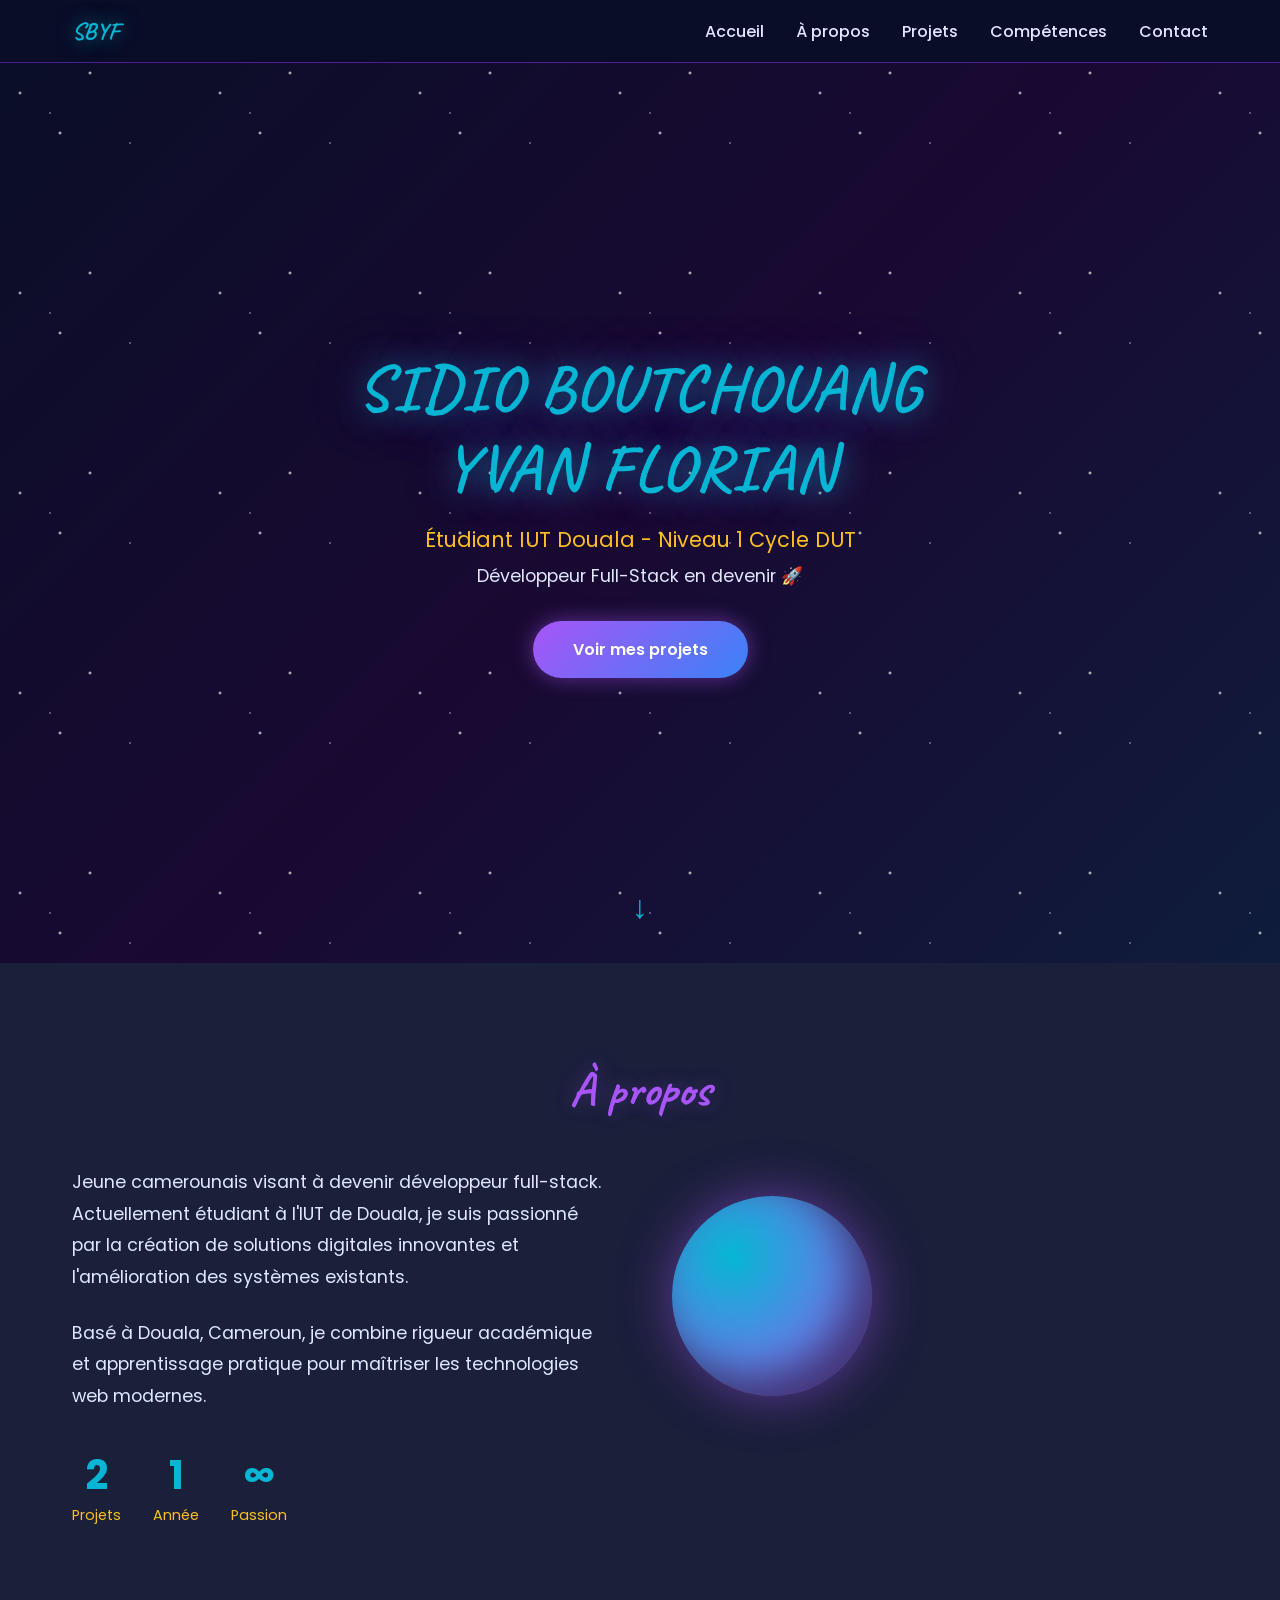
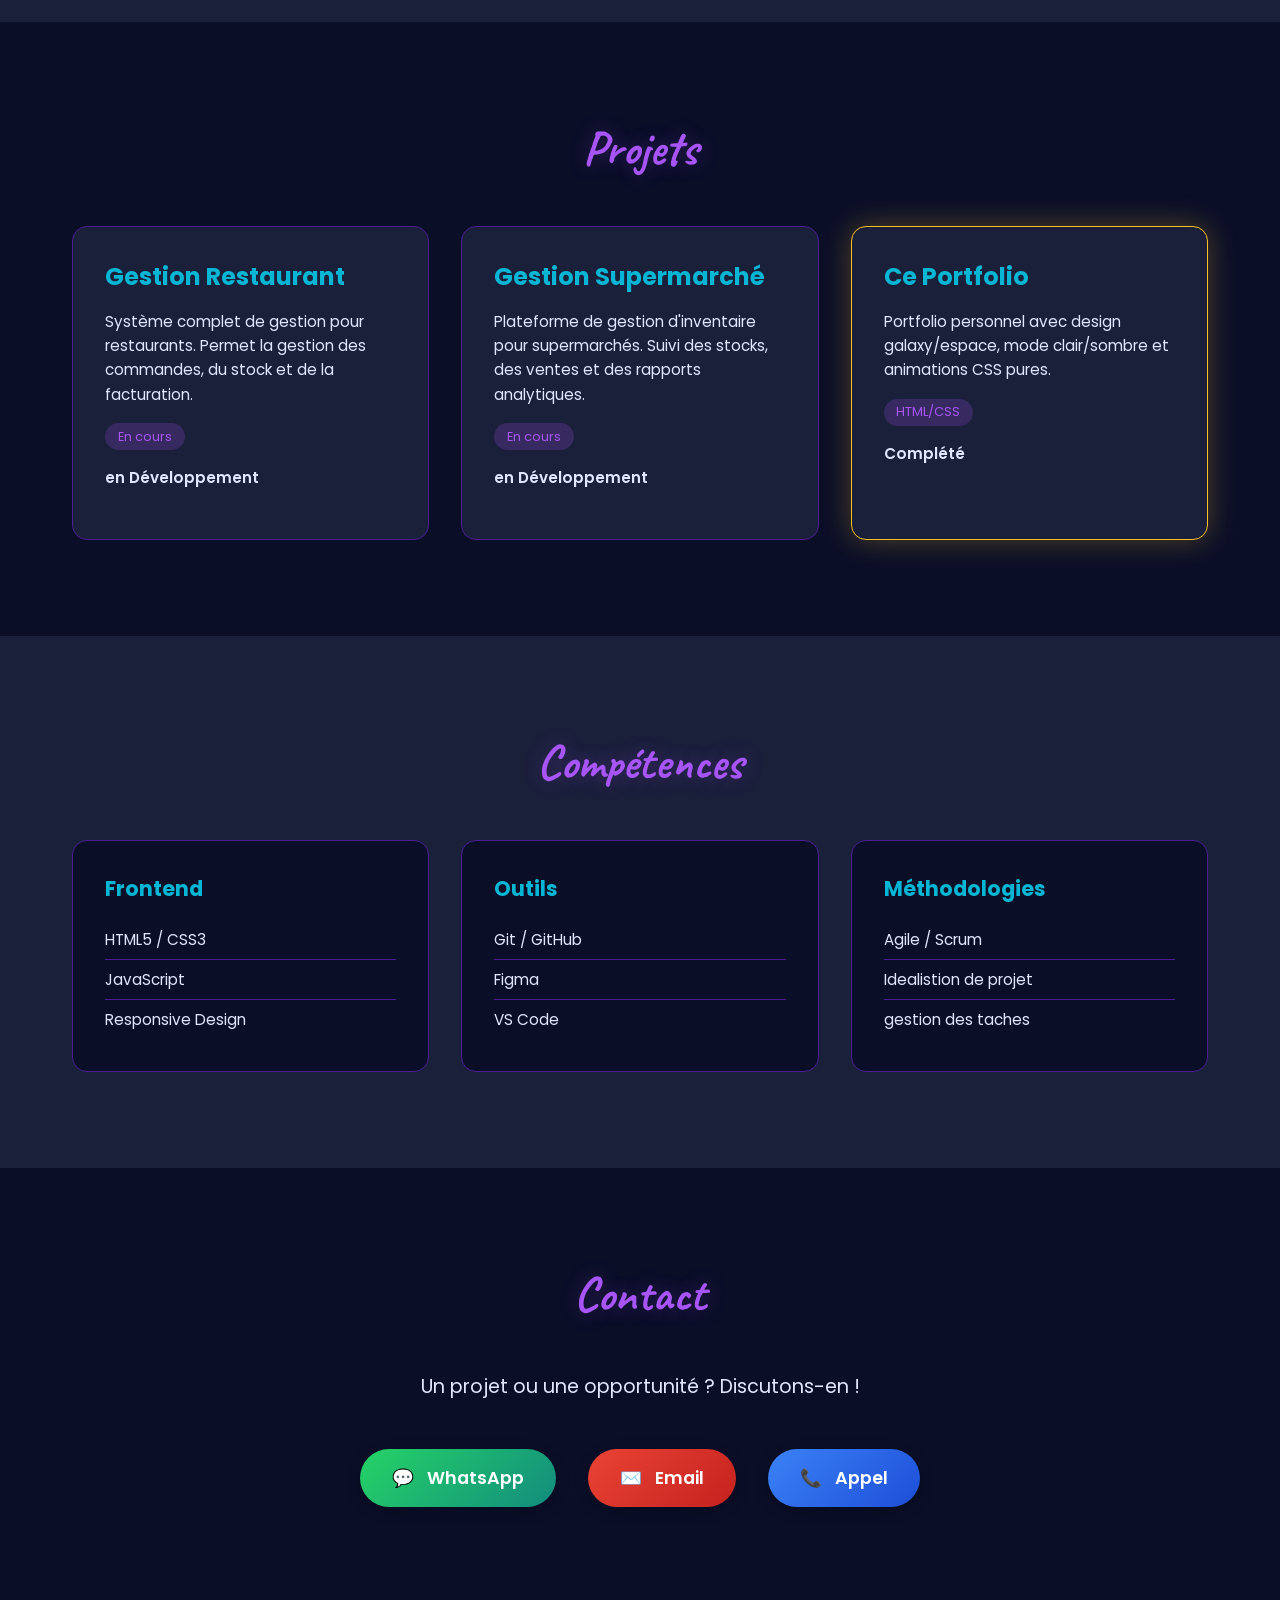
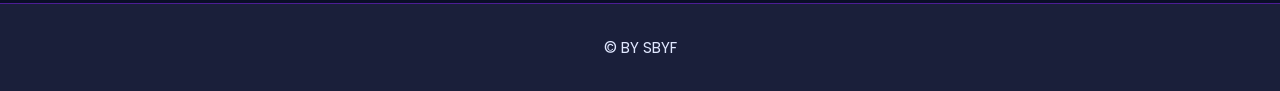
<file: OO.html>
<!DOCTYPE html>
<html lang="fr">
<head>
    <meta charset="UTF-8">
    <meta name="viewport" content="width=device-width, initial-scale=1.0">
    <title>SIDIO BOUTCHOUANG - Portfolio Full-Stack Developer</title>
    <link href="https://fonts.googleapis.com/css2?family=Caveat:wght@400;700&family=Poppins:wght@300;400;600;700&display=swap" rel="stylesheet">
    <style>
        /* === VARIABLES & ROOT === */
        :root {
            --primary-dark: #0a0e27;
            --secondary-dark: #1a1f3a;
            --accent-purple: #a855f7;
            --accent-blue: #3b82f6;
            --accent-cyan: #06b6d4;
            --accent-gold: #fbbf24;
            --text-dark: #e0e7ff;
            --border-color: #4c1d95;
            
            /* Couleurs spécifiques aux boutons de contact */
            --whatsapp-color: #25d366;
            --email-color: #ea4335;
            --phone-color: #34a853;
        }

        body.light-mode {
            --primary-dark: #ffffff;
            --secondary-dark: #f5f5f5;
            --text-dark: #1f2937;
            --border-color: #d4d4d8;
        }

        /* === GLOBAL STYLES === */
        * {
            margin: 0;
            padding: 0;
            box-sizing: border-box;
        }

        html {
            scroll-behavior: smooth;
        }

        body {
            font-family: 'Poppins', sans-serif;
            background-color: var(--primary-dark);
            color: var(--text-dark);
            transition: background-color 0.4s ease, color 0.4s ease;
        }

        .container {
            max-width: 1200px;
            margin: 0 auto;
            padding: 0 2rem;
        }

        /* === NAVIGATION === */
        .navbar {
            position: relative;
            z-index: 100;
            background: rgba(10, 14, 39, 0.95);
            backdrop-filter: blur(10px);
            border-bottom: 1px solid var(--border-color);
            padding: 1rem 0;
        }

        body.light-mode .navbar {
            background: rgba(255, 255, 255, 0.95);
        }

        .nav-container {
            max-width: 1200px;
            margin: 0 auto;
            padding: 0 2rem;
            display: flex;
            justify-content: space-between;
            align-items: center;
        }

        .logo {
            font-size: 1.5rem;
            font-weight: 700;
            color: var(--accent-cyan);
            text-shadow: 0 0 20px rgba(6, 182, 212, 0.6);
            font-family: 'Caveat', cursive;
        }

        .nav-links {
            display: flex;
            list-style: none;
            gap: 2rem;
        }

        .nav-links a {
            color: var(--text-dark);
            text-decoration: none;
            font-weight: 500;
            transition: all 0.3s ease;
            position: relative;
        }

        .nav-links a::after {
            content: '';
            position: absolute;
            bottom: -5px;
            left: 0;
            width: 0;
            height: 2px;
            background: linear-gradient(90deg, var(--accent-purple), var(--accent-cyan));
            transition: width 0.3s ease;
        }

        .nav-links a:hover::after {
            width: 100%;
        }

        /* === HERO SECTION === */
        .hero {
            position: relative;
            height: 100vh;
            display: flex;
            align-items: center;
            justify-content: center;
            z-index: 10;
            background: linear-gradient(135deg, rgba(10, 14, 39, 0.95) 0%, rgba(26, 9, 51, 0.95) 50%, rgba(15, 29, 61, 0.95) 100%);
            overflow: hidden;
        }

        body.light-mode .hero {
            background: linear-gradient(135deg, rgba(255, 255, 255, 0.98) 0%, rgba(249, 250, 251, 0.98) 50%, rgba(243, 244, 246, 0.98) 100%);
        }

        .stars {
            position: absolute;
            width: 100%;
            height: 100%;
            background-image: 
                radial-gradient(2px 2px at 20px 30px, #eee, rgba(0,0,0,0)),
                radial-gradient(2px 2px at 60px 70px, #fff, rgba(0,0,0,0)),
                radial-gradient(1px 1px at 50px 50px, #fff, rgba(0,0,0,0)),
                radial-gradient(1px 1px at 130px 80px, #fff, rgba(0,0,0,0)),
                radial-gradient(2px 2px at 90px 10px, #fff, rgba(0,0,0,0));
            background-repeat: repeat;
            background-size: 200px 200px;
            animation: twinkle 3s infinite;
        }

        @keyframes twinkle {
            0%, 100% { opacity: 0.5; }
            50% { opacity: 1; }
        }

        .hero-content {
            position: relative;
            text-align: center;
            color: var(--text-dark);
            z-index: 5;
        }

        .title-large {
            font-size: 4rem;
            margin-bottom: 1rem;
            color: var(--accent-cyan);
            text-shadow: 0 0 30px rgba(6, 182, 212, 0.6), 0 0 60px rgba(168, 85, 247, 0.4);
            letter-spacing: 2px;
            font-family: 'Caveat', cursive;
            font-weight: 700;
        }

        body.light-mode .title-large {
            color: var(--accent-purple);
            text-shadow: 0 0 20px rgba(168, 85, 247, 0.3);
        }

        .subtitle {
            font-size: 1.3rem;
            margin-bottom: 0.5rem;
            color: var(--accent-gold);
        }

        .tagline {
            font-size: 1.1rem;
            margin-bottom: 2rem;
            color: var(--text-dark);
        }

        .cta-button {
            display: inline-block;
            padding: 1rem 2.5rem;
            background: linear-gradient(135deg, var(--accent-purple), var(--accent-blue));
            color: white;
            text-decoration: none;
            border-radius: 50px;
            font-weight: 600;
            transition: all 0.3s ease;
            box-shadow: 0 0 20px rgba(168, 85, 247, 0.5);
            border: none;
            cursor: pointer;
            font-size: 1rem;
        }

        .cta-button:hover {
            transform: translateY(-3px);
            box-shadow: 0 0 40px rgba(168, 85, 247, 0.8), 0 10px 30px rgba(0,0,0,0.3);
        }

        .scroll-indicator {
            position: absolute;
            bottom: 2rem;
            left: 50%;
            transform: translateX(-50%);
            font-size: 2rem;
            color: var(--accent-cyan);
            animation: bounce 2s infinite;
        }

        @keyframes bounce {
            0%, 100% { transform: translateX(-50%) translateY(0); }
            50% { transform: translateX(-50%) translateY(-10px); }
        }

        /* === ABOUT SECTION === */
        .about {
            padding: 6rem 0;
            background: var(--secondary-dark);
            transition: background-color 0.4s ease;
            position: relative;
            z-index: 20;
        }

        .section-title {
            font-size: 3rem;
            margin-bottom: 3rem;
            text-align: center;
            color: var(--accent-purple);
            text-shadow: 0 0 20px rgba(168, 85, 247, 0.3);
            font-family: 'Caveat', cursive;
            font-weight: 700;
        }

        body.light-mode .section-title {
            color: var(--accent-purple);
            text-shadow: none;
        }

        .about-content {
            display: grid;
            grid-template-columns: 1fr 1fr;
            gap: 4rem;
            align-items: center;
        }

        .about-text p {
            font-size: 1.1rem;
            line-height: 1.8;
            margin-bottom: 1.5rem;
            color: var(--text-dark);
        }

        .stats {
            display: flex;
            gap: 2rem;
            margin-top: 2rem;
        }

        .stat-item {
            display: flex;
            flex-direction: column;
            align-items: center;
        }

        .stat-number {
            font-size: 2.5rem;
            font-weight: 700;
            color: var(--accent-cyan);
        }

        .stat-label {
            color: var(--accent-gold);
            font-size: 0.9rem;
        }

        .about-visual {
            position: relative;
            height: 300px;
        }

        .planet {
            position: absolute;
            width: 200px;
            height: 200px;
            border-radius: 50%;
            background: radial-gradient(circle at 30% 30%, var(--accent-cyan), var(--accent-purple));
            box-shadow: 0 0 50px rgba(168, 85, 247, 0.5), inset -20px -20px 40px rgba(0,0,0,0.5);
            animation: rotate 8s linear infinite;
            margin: auto;
        }

        @keyframes rotate {
            0% { transform: rotateY(0deg) rotateX(10deg); }
            100% { transform: rotateY(360deg) rotateX(10deg); }
        }

        /* === PROJECTS SECTION === */
        .projects {
            padding: 6rem 0;
            background: var(--primary-dark);
            position: relative;
            z-index: 20;
        }

        .projects-grid {
            display: grid;
            grid-template-columns: repeat(auto-fit, minmax(300px, 1fr));
            gap: 2rem;
        }

        .project-card {
            background: var(--secondary-dark);
            padding: 2rem;
            border-radius: 15px;
            border: 1px solid var(--border-color);
            transition: all 0.3s ease;
            position: relative;
            overflow: hidden;
        }

        .project-card::before {
            content: '';
            position: absolute;
            top: 0;
            left: -100%;
            width: 100%;
            height: 100%;
            background: linear-gradient(90deg, transparent, rgba(168, 85, 247, 0.2), transparent);
            transition: left 0.5s ease;
        }

        .project-card:hover::before {
            left: 100%;
        }

        .project-card:hover {
            border-color: var(--accent-cyan);
            box-shadow: 0 0 30px rgba(6, 182, 212, 0.3), 0 0 60px rgba(168, 85, 247, 0.2);
            transform: translateY(-10px);
        }

        .project-card.featured {
            border-color: var(--accent-gold);
            box-shadow: 0 0 30px rgba(251, 191, 36, 0.3);
        }

        .project-card h3 {
            font-size: 1.5rem;
            margin-bottom: 1rem;
            color: var(--accent-cyan);
            position: relative;
            z-index: 2;
        }

        .project-card p {
            color: var(--text-dark);
            line-height: 1.6;
            margin-bottom: 1rem;
            font-size: 0.95rem;
            position: relative;
            z-index: 2;
        }

        .project-tags {
            display: flex;
            gap: 0.5rem;
            flex-wrap: wrap;
            margin-bottom: 1rem;
            position: relative;
            z-index: 2;
        }

        .project-tags span {
            background: rgba(168, 85, 247, 0.2);
            color: var(--accent-purple);
            padding: 0.3rem 0.8rem;
            border-radius: 20px;
            font-size: 0.8rem;
        }

        .project-status {
            font-weight: 600;
            color: var(--accent-gold);
            position: relative;
            z-index: 2;
        }

        /* === SKILLS SECTION === */
        .skills {
            padding: 6rem 0;
            background: var(--secondary-dark);
            position: relative;
            z-index: 20;
        }

        .skills-grid {
            display: grid;
            grid-template-columns: repeat(auto-fit, minmax(250px, 1fr));
            gap: 2rem;
        }

        .skill-card {
            background: var(--primary-dark);
            padding: 2rem;
            border-radius: 15px;
            border: 1px solid var(--border-color);
            transition: all 0.3s ease;
        }

        .skill-card:hover {
            border-color: var(--accent-cyan);
            transform: translateY(-5px);
            box-shadow: 0 0 20px rgba(6, 182, 212, 0.3);
        }

        .skill-card h3 {
            color: var(--accent-cyan);
            margin-bottom: 1rem;
            font-size: 1.3rem;
        }

        .skill-card ul {
            list-style: none;
        }

        .skill-card li {
            color: var(--text-dark);
            padding: 0.5rem 0;
            border-bottom: 1px solid var(--border-color);
            font-size: 0.95rem;
        }

        .skill-card li:last-child {
            border-bottom: none;
        }

        /* === CONTACT SECTION === */
        .contact {
            padding: 6rem 0;
            background: var(--primary-dark);
            position: relative;
            z-index: 20;
            text-align: center;
        }

        .contact-subtitle {
            font-size: 1.2rem;
            margin-bottom: 3rem;
            color: var(--text-dark);
        }

        .contact-buttons {
            display: flex;
            justify-content: center;
            align-items: center;
            gap: 2rem;
            flex-wrap: wrap;
            max-width: 800px;
            margin: 0 auto;
        }

        .btn-contact {
            display: flex;
            align-items: center;
            gap: 0.8rem;
            padding: 1rem 2rem;
            color: white;
            text-decoration: none;
            font-weight: 600;
            border-radius: 50px;
            font-size: 1.1rem;
            transition: all 0.3s ease;
            box-shadow: 0 4px 15px rgba(0, 0, 0, 0.2);
        }

        /* Bouton WhatsApp */
        .btn-whatsapp {
            background: linear-gradient(135deg, #25d366, #128c7e);
        }
        .btn-whatsapp:hover {
            box-shadow: 0 0 25px rgba(37, 211, 102, 0.6);
            transform: translateY(-5px);
        }

        /* Bouton Email */
        .btn-email {
            background: linear-gradient(135deg, #ea4335, #c5221f);
        }
        .btn-email:hover {
            box-shadow: 0 0 25px rgba(234, 67, 53, 0.6);
            transform: translateY(-5px);
        }

        /* Bouton Appel */
        .btn-phone {
            background: linear-gradient(135deg, #3b82f6, #1d4ed8);
        }
        .btn-phone:hover {
            box-shadow: 0 0 25px rgba(59, 130, 246, 0.6);
            transform: translateY(-5px);
        }

        /* === FOOTER === */
        .footer {
            text-align: center;
            padding: 2rem;
            background: var(--secondary-dark);
            color: var(--text-dark);
            font-size: 0.95rem;
            position: relative;
            z-index: 20;
            border-top: 1px solid var(--border-color);
        }

        /* === RESPONSIVE === */
        @media (max-width: 768px) {
            .title-large { font-size: 2.5rem; }
            .section-title { font-size: 2rem; }
            .nav-links { gap: 1rem; font-size: 0.9rem; }
            .about-content { grid-template-columns: 1fr; }
            .projects-grid { grid-template-columns: 1fr; }
            .hero-content { padding: 0 1rem; }
            .contact-buttons { flex-direction: column; gap: 1rem; }
            .btn-contact { width: 80%; justify-content: center; }
        }
    </style>
</head>
<body>
    <nav class="navbar">
        <div class="nav-container">
            <div class="logo">SBYF</div>
            <ul class="nav-links">
                <li><a href="#home">Accueil</a></li>
                <li><a href="#about">À propos</a></li>
                <li><a href="#projects">Projets</a></li>
                <li><a href="#skills">Compétences</a></li>
                <li><a href="#contact">Contact</a></li>
            </ul>
        </div>
    </nav>

    <section id="home" class="hero">
        <div class="stars"></div>
        <div class="hero-content">
            <h1 class="title-large">SIDIO BOUTCHOUANG<br>YVAN FLORIAN</h1>
            <p class="subtitle">Étudiant IUT Douala - Niveau 1 Cycle DUT</p>
            <p class="tagline">Développeur Full-Stack en devenir 🚀</p>
            <a href="#projects" class="cta-button">Voir mes projets</a>
        </div>
        <div class="scroll-indicator">↓</div>
    </section>

    <section id="about" class="about">
        <div class="container">
            <h2 class="section-title">À propos</h2>
            <div class="about-content">
                <div class="about-text">
                    <p>Jeune camerounais visant à devenir développeur full-stack. Actuellement étudiant à l'IUT de Douala, je suis passionné par la création de solutions digitales innovantes et l'amélioration des systèmes existants.</p>
                    <p>Basé à Douala, Cameroun, je combine rigueur académique et apprentissage pratique pour maîtriser les technologies web modernes.</p>
                    <div class="stats">
                        <div class="stat-item">
                            <span class="stat-number">2</span>
                            <span class="stat-label">Projets</span>
                        </div>
                        <div class="stat-item">
                            <span class="stat-number">1</span>
                            <span class="stat-label">Année</span>
                        </div>
                        <div class="stat-item">
                            <span class="stat-number">∞</span>
                            <span class="stat-label">Passion</span>
                        </div>
                    </div>
                </div>
                <div class="about-visual">
                    <div class="planet"></div>
                </div>
            </div>
        </div>
    </section>

    <section id="projects" class="projects">
        <div class="container">
            <h2 class="section-title">Projets</h2>
            <div class="projects-grid">
                <div class="project-card">
                    <h3>Gestion Restaurant</h3>
                    <p>Système complet de gestion pour restaurants. Permet la gestion des commandes, du stock et de la facturation.</p>
                    <div class="project-tags">
                        <span>En cours</span>
                    </div>
                    <p class="project-status">en Développement</p>
                </div>

                <div class="project-card">
                    <h3>Gestion Supermarché</h3>
                    <p>Plateforme de gestion d'inventaire pour supermarchés. Suivi des stocks, des ventes et des rapports analytiques.</p>
                    <div class="project-tags">
                        <span>En cours</span>
                    </div>
                    <p class="project-status">en Développement</p>
                </div>

                <div class="project-card featured">
                    <h3>Ce Portfolio</h3>
                    <p>Portfolio personnel avec design galaxy/espace, mode clair/sombre et animations CSS pures.</p>
                    <div class="project-tags">
                        <span>HTML/CSS</span>
                    </div>
                    <p class="project-status">Complété</p>
                </div>
            </div>
        </div>
    </section>

    <section id="skills" class="skills">
        <div class="container">
            <h2 class="section-title">Compétences</h2>
            <div class="skills-grid">
                <div class="skill-card">
                    <h3>Frontend</h3>
                    <ul>
                        <li>HTML5 / CSS3</li>
                        <li>JavaScript</li>
                        <li>Responsive Design</li>
                    </ul>
                </div>
                
                <div class="skill-card">
                    <h3>Outils</h3>
                    <ul>
                        <li>Git / GitHub</li>
                        <li>Figma</li>
                        <li>VS Code</li>
                    </ul>
                </div>
                <div class="skill-card">
                    <h3>Méthodologies</h3>
                    <ul>
                        <li>Agile / Scrum</li>
                        <li>Idealistion de projet </li>
                        <li>gestion des taches</li>
                    </ul>
                </div>
            </div>
        </div>
    </section>

    <section id="contact" class="contact">
        <div class="container">
            <h2 class="section-title">Contact</h2>
            <p class="contact-subtitle">Un projet ou une opportunité ? Discutons-en !</p>
            
            <div class="contact-buttons">
                <a href="https://wa.me/237693980590" target="_blank" class="btn-contact btn-whatsapp">
                    <span>💬</span> WhatsApp
                </a>
                
                <a href="mailto:yvanfloriansidioboutchouang@gmail.com" class="btn-contact btn-email">
                    <span>✉️</span> Email
                </a>
                
                <a href="tel:+237693980590" class="btn-contact btn-phone">
                    <span>📞</span> Appel
                </a>
            </div>
        </div>
    </section>

    <footer class="footer">
        <p>&copy; BY SBYF </p>
        
    </footer>
</body>
</html>
</file>
